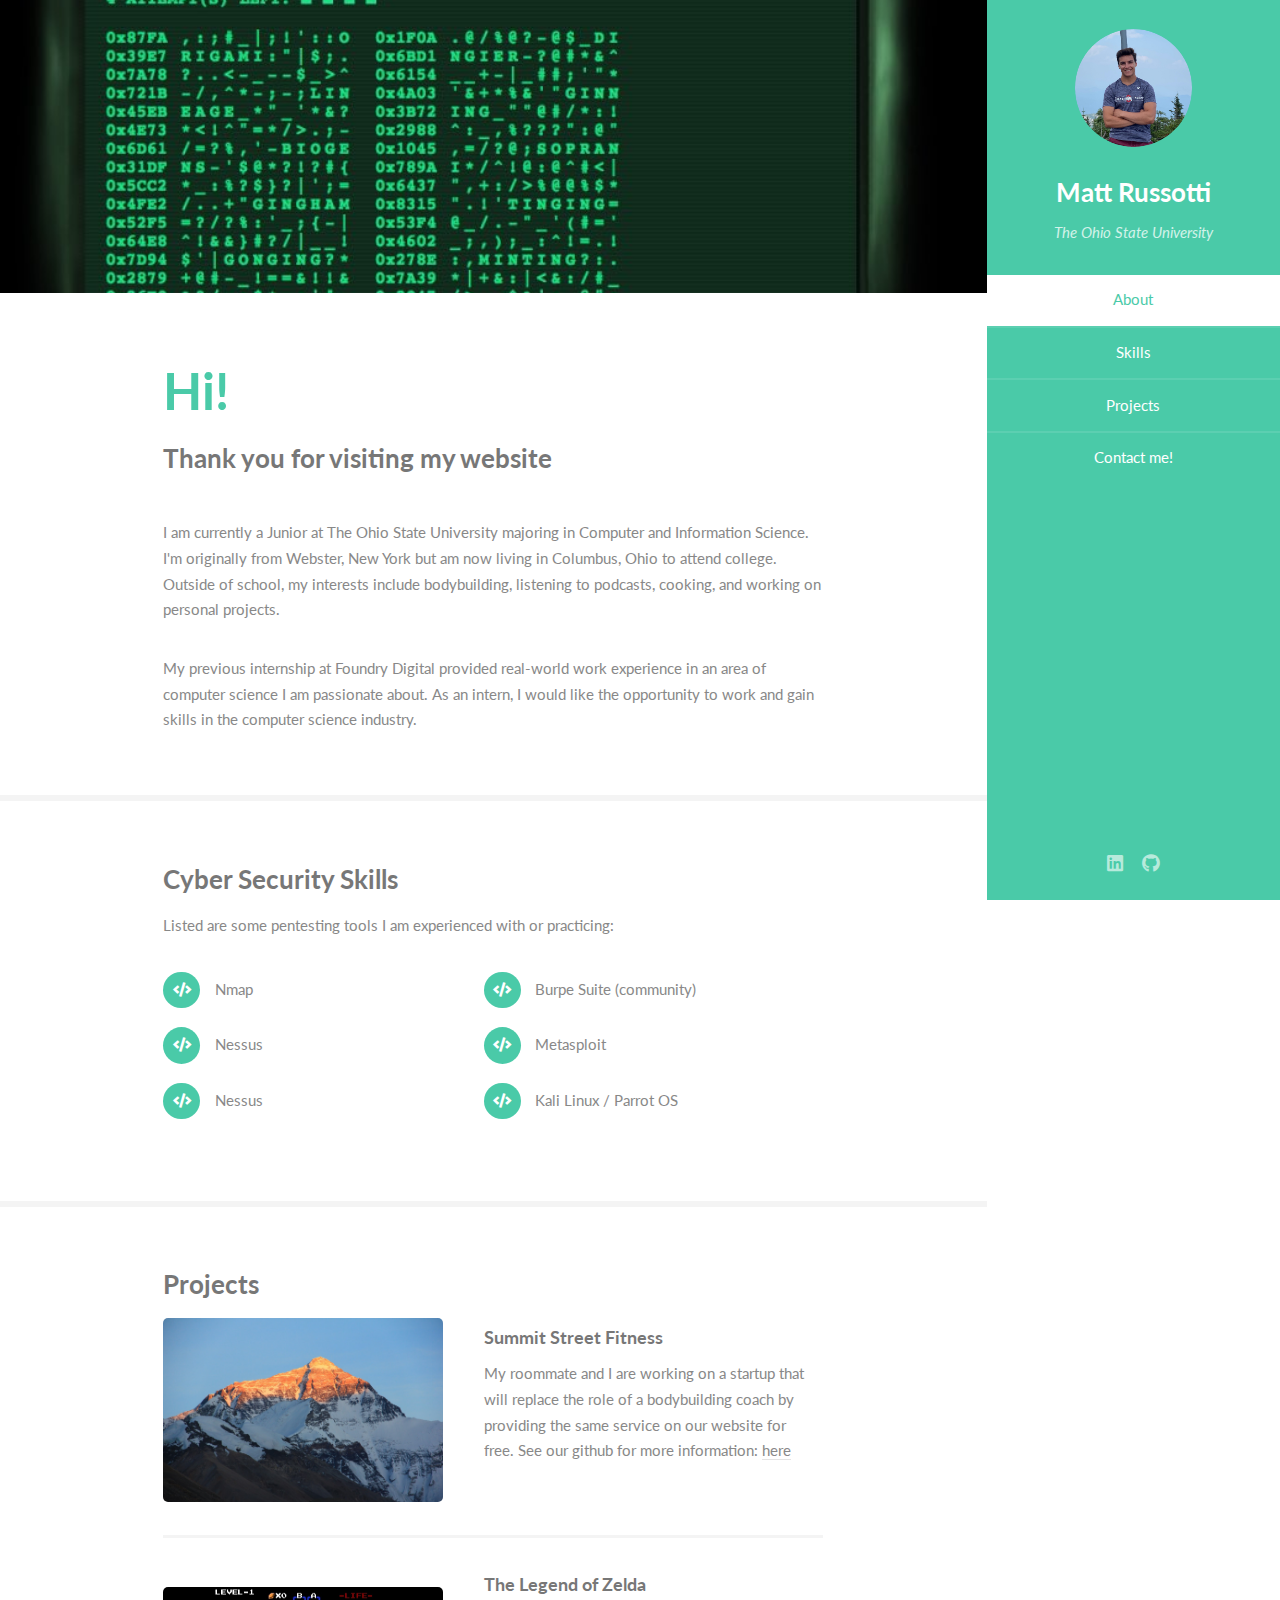
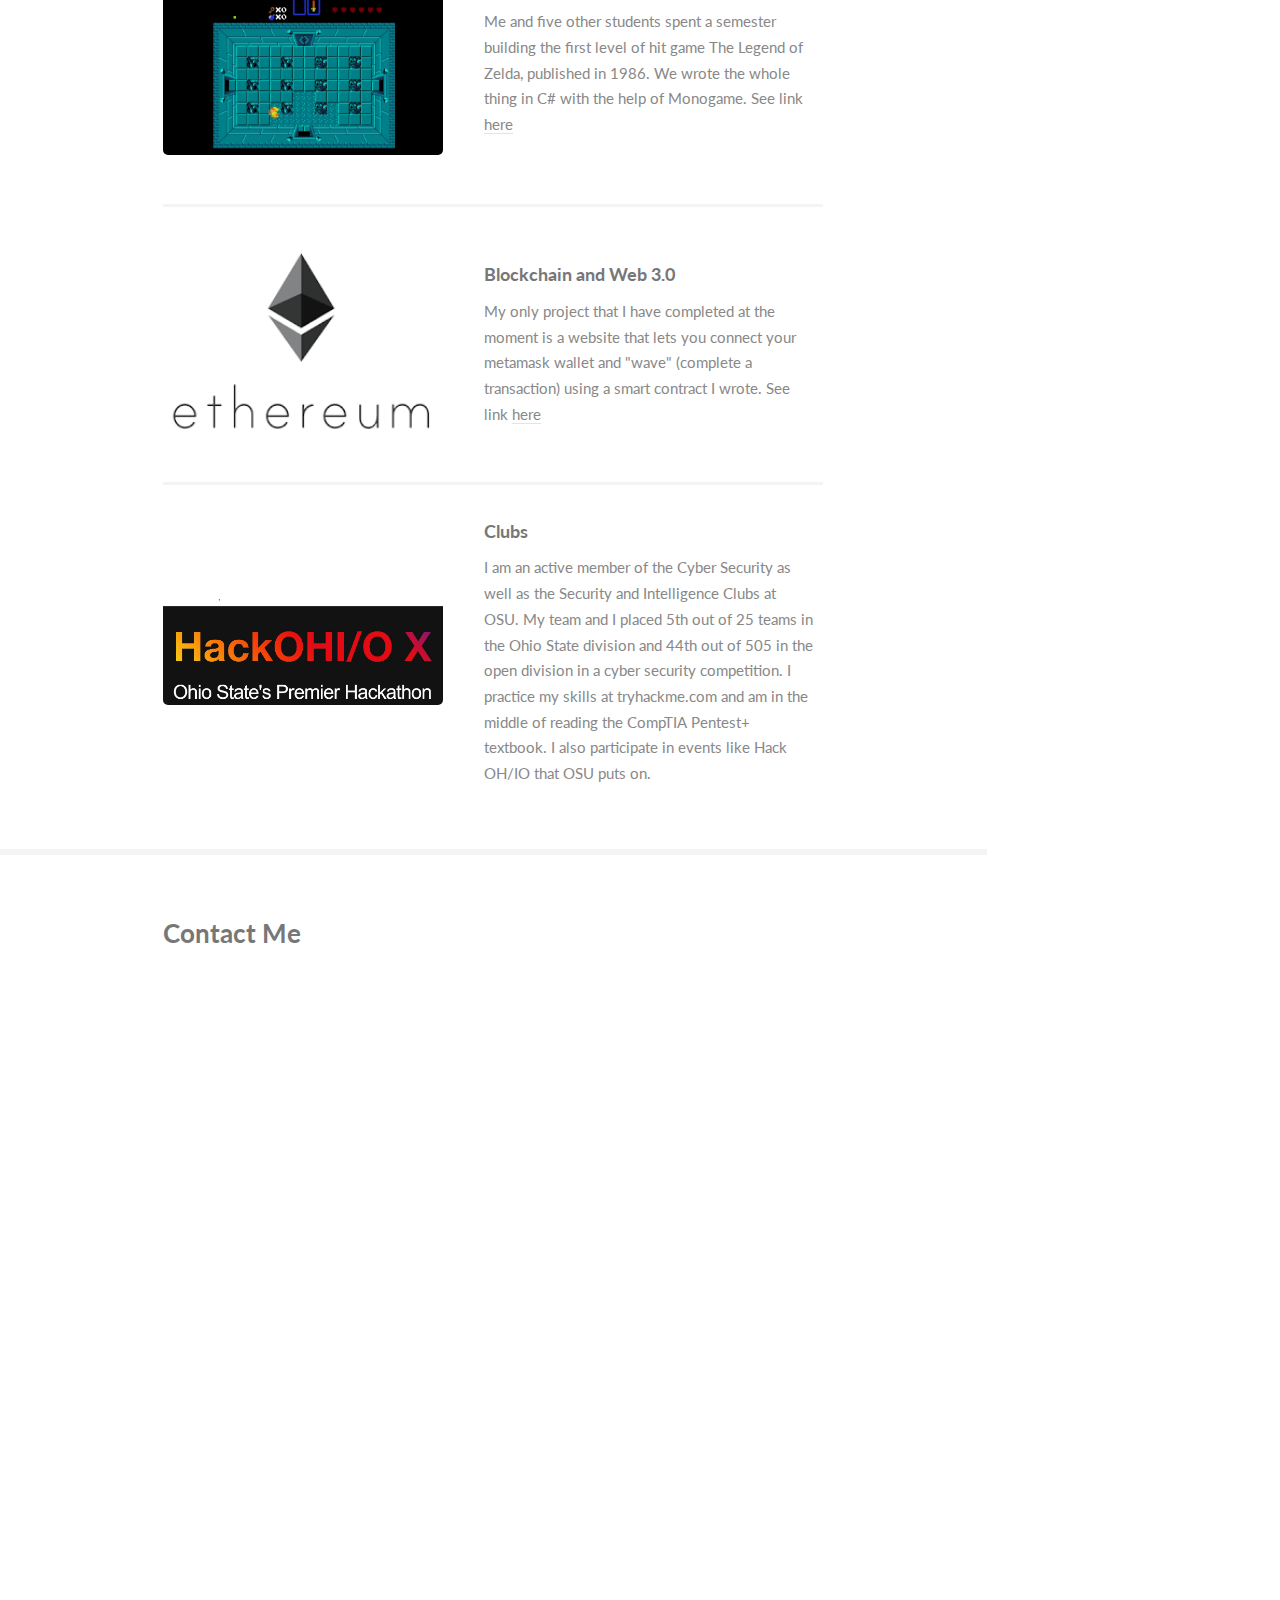
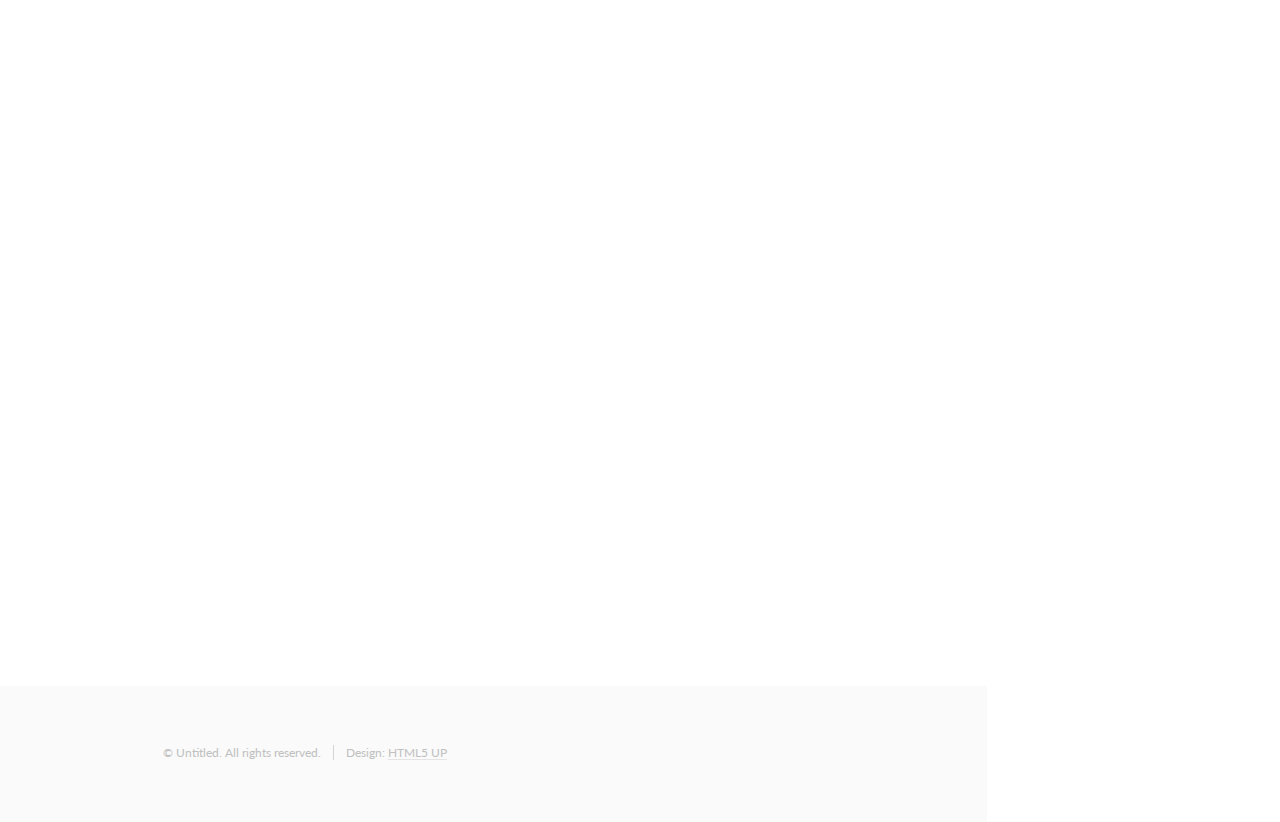
<file: index.html>
<!DOCTYPE HTML>
<!--
	Read Only by HTML5 UP
	html5up.net | @ajlkn
	Free for personal and commercial use under the CCA 3.0 license (html5up.net/license)
-->
<html>
	<head>
		<title>Matt Russotti</title>
		<meta charset="utf-8" />
		<meta name="viewport" content="width=device-width, initial-scale=1, user-scalable=no" />
		<link rel="stylesheet" href="assets/css/main.css" />
	</head>
	<body class="is-preload">

		<!-- Header -->
			<section id="header">
				<header>
					<span class="image avatar"><img src="images/me.jpg" alt="" /></span>
					<h1 id="logo"><a href="#">Matt Russotti</a></h1>
					<p>The Ohio State University</p>
				</header>
				<nav id="nav">
					<ul>
						<li><a href="#one" class="active">About</a></li>
						<li><a href="#two">Skills</a></li>
						<li><a href="#three">Projects</a></li>
						<li><a href="#four">Contact me!</a></li>
					</ul>
				</nav>
				<footer>
					<ul class="icons">
						<li><a href="https://www.linkedin.com/in/matt-russotti-109613217/" class="icon brands fa-linkedin"><span class="label">LinkedIn</span></a></li>
						<li><a href="https://github.com/mrussotti" class="icon brands fa-github"><span class="label">Github</span></a></li>
					</ul>
				</footer>
			</section>

		<!-- Wrapper -->
			<div id="wrapper">

				<!-- Main -->
					<div id="main">

						<!-- One -->
							<section id="one">
								<div class="image main" data-position="center">
									<img src="images/backgroundTest.jfif" alt="" />
								</div>
								<div class="container">
									<header class="major">
										<h2>Hi!</h2>
										<p>Thank you for visiting my website</p>
									</header>
									<p>
										I am currently a Junior at The Ohio State University majoring in Computer and Information Science. I'm originally from Webster, New York but am now living in Columbus, Ohio to attend college. Outside of school, my interests include bodybuilding, listening to podcasts, cooking, and working on personal projects.
									</p>

									<p>
										My previous internship at Foundry Digital provided real-world work experience in an area of computer science I am passionate about.
										As an intern, I would like the opportunity to work and gain skills in the computer science industry.
									</p>


								</div>
							</section>

						<!-- Two -->
							<section id="two">
								<div class="container">
									<h3>Cyber Security Skills</h3>
									<p>Listed are some pentesting tools I am experienced with or practicing:</p>
									<ul class="feature-icons">
										<li class="icon solid fa-code">Nmap</li>
										<li class="icon solid fa-code">Burpe Suite (community)</li>
										<li class="icon solid fa-code">Nessus</li>
										<li class="icon solid fa-code">Metasploit</li>
										<li class="icon solid fa-code">Nessus</li>
										<li class="icon solid fa-code">Kali Linux / Parrot OS</li>
									</ul>
								</div>
							</section>

						<!-- Three -->
							<section id="three">
								<div class="container">
									<h3>Projects</h3>
									<!--<p>Please go to my GitHub using the icon on the right to see the source code for the projects I have worked on and for copies to certificates I earned.</p>-->
									<div class="features">
										<article>
											<a class="image"><img src="images/SummitPic.jpg" alt="Summit image" /></a>
											<div class="inner">
												<h4>Summit Street Fitness</h4>
												<p>
													My roommate and I are working on a startup that will replace the role of a bodybuilding coach by providing the same service on our website for free.
													See our github for more information: 
													<a href="https://github.com/mrussotti/Summit-Street-Fitness.git" (7-" target="_blank" title="Zelda github" rel="noopener">here<span class="srOnly"></span></p>
											</div>
										</article>

										<article>
											<a class="image"><img src="images/zelda.jpg" alt="Zelda image" /></a>
											<div class="inner">
												<h4>The Legend of Zelda</h4>
												<p>
													Me and five other students spent a semester building the first level of hit game The Legend of Zelda, published in 1986. We wrote the whole thing in C# with the help of Monogame. See link
													<a href="https://github.com/ntrambitas12/CSE3902Project" (7-" target="_blank" title="Zelda github" rel="noopener">here<span class="srOnly"></span>
												</p>
											</div>
										</article>

										<article>
											<a class="image"><img src="images/eth.png" alt="Eth logo" /></a>
											<div class="inner">
												<h4>Blockchain and Web 3.0</h4>
												<p>
													My only project that I have completed at the moment is a website that lets you connect your metamask wallet and "wave" (complete a transaction) using a smart contract I wrote. See link
													<a href="https://waveportal-starter-project.mrussotti.repl.co/" (7-" target="_blank" title="opens my crypto wallet" rel="noopener">here<span class="srOnly"></span></a>
												</p>
											</div>
										</article>

										<article>
											<a class="image"><img src="images/hack.jpg" alt="Unity logo" /></a>
											<div class="inner">
												<h4>Clubs</h4>
												<p>
													I am an active member of the Cyber Security as well as the Security and Intelligence Clubs at OSU. My team and I placed 5th out of 25 teams in the Ohio State division and 44th out of 505 in the open division in a cyber security competition.
													I practice my skills at tryhackme.com and am in the middle of reading the CompTIA Pentest+ textbook. I also participate in events like Hack OH/IO that OSU puts on.
												</p>
											</div>
										</article>
									</div>
								</div>
							</section>

						<!-- Four -->
							<section id="four">
								<div class="container">
									<h3>Contact Me</h3>
									<p style="text-align: center;"><iframe src="https://docs.google.com/forms/d/e/1FAIpQLSe-MVd633SuInIctnCvjg7qTZ5KM_ogQ0bi4KMMRfsdH0x4Jw/viewform?embedded=true" width="640" height="1250" frameborder="1" marginheight="0" marginwidth="0">Loading…</iframe></p>
								</div>
							</section>

						<!-- Five -->
						<!--
							<section id="five">
								<div class="container">
									<h3>Elements</h3>

									<section>
										<h4>Text</h4>
										<p>This is <b>bold</b> and this is <strong>strong</strong>. This is <i>italic</i> and this is <em>emphasized</em>.
										This is <sup>superscript</sup> text and this is <sub>subscript</sub> text.
										This is <u>underlined</u> and this is code: <code>for (;;) { ... }</code>. Finally, <a href="#">this is a link</a>.</p>
										<hr />
										<header>
											<h4>Heading with a Subtitle</h4>
											<p>Lorem ipsum dolor sit amet nullam id egestas urna aliquam</p>
										</header>
										<p>Nunc lacinia ante nunc ac lobortis. Interdum adipiscing gravida odio porttitor sem non mi integer non faucibus ornare mi ut ante amet placerat aliquet. Volutpat eu sed ante lacinia sapien lorem accumsan varius montes viverra nibh in adipiscing blandit tempus accumsan.</p>
										<header>
											<h5>Heading with a Subtitle</h5>
											<p>Lorem ipsum dolor sit amet nullam id egestas urna aliquam</p>
										</header>
										<p>Nunc lacinia ante nunc ac lobortis. Interdum adipiscing gravida odio porttitor sem non mi integer non faucibus ornare mi ut ante amet placerat aliquet. Volutpat eu sed ante lacinia sapien lorem accumsan varius montes viverra nibh in adipiscing blandit tempus accumsan.</p>
										<hr />
										<h2>Heading Level 2</h2>
										<h3>Heading Level 3</h3>
										<h4>Heading Level 4</h4>
										<h5>Heading Level 5</h5>
										<h6>Heading Level 6</h6>
										<hr />
										<h5>Blockquote</h5>
										<blockquote>Fringilla nisl. Donec accumsan interdum nisi, quis tincidunt felis sagittis eget tempus euismod. Vestibulum ante ipsum primis in faucibus vestibulum. Blandit adipiscing eu felis iaculis volutpat ac adipiscing accumsan faucibus. Vestibulum ante ipsum primis in faucibus lorem ipsum dolor sit amet nullam adipiscing eu felis.</blockquote>
										<h5>Preformatted</h5>
										<pre><code>i = 0;

while (!deck.isInOrder()) {
    print 'Iteration ' + i;
    deck.shuffle();
    i++;
}

print 'It took ' + i + ' iterations to sort the deck.';</code></pre>
									</section>

									<section>
										<h4>Lists</h4>
										<div class="row">
											<div class="col-6 col-12-xsmall">
												<h5>Unordered</h5>
												<ul>
													<li>Dolor pulvinar etiam magna etiam.</li>
													<li>Sagittis adipiscing lorem eleifend.</li>
													<li>Felis enim feugiat dolore viverra.</li>
												</ul>
												<h5>Alternate</h5>
												<ul class="alt">
													<li>Dolor pulvinar etiam magna etiam.</li>
													<li>Sagittis adipiscing lorem eleifend.</li>
													<li>Felis enim feugiat dolore viverra.</li>
												</ul>
											</div>
											<div class="col-6 col-12-xsmall">
												<h5>Ordered</h5>
												<ol>
													<li>Dolor pulvinar etiam magna etiam.</li>
													<li>Etiam vel felis at lorem sed viverra.</li>
													<li>Felis enim feugiat dolore viverra.</li>
													<li>Dolor pulvinar etiam magna etiam.</li>
													<li>Etiam vel felis at lorem sed viverra.</li>
													<li>Felis enim feugiat dolore viverra.</li>
												</ol>
												<h5>Icons</h5>
												<ul class="icons">
													<li><a href="#" class="icon brands fa-twitter"><span class="label">Twitter</span></a></li>
													<li><a href="#" class="icon brands fa-facebook-f"><span class="label">Facebook</span></a></li>
													<li><a href="#" class="icon brands fa-instagram"><span class="label">Instagram</span></a></li>
													<li><a href="#" class="icon brands fa-github"><span class="label">Github</span></a></li>
													<li><a href="#" class="icon brands fa-dribbble"><span class="label">Dribbble</span></a></li>
													<li><a href="#" class="icon brands fa-tumblr"><span class="label">Tumblr</span></a></li>
												</ul>
											</div>
										</div>
										<h5>Actions</h5>
										<ul class="actions">
											<li><a href="#" class="button primary">Default</a></li>
											<li><a href="#" class="button">Default</a></li>
											<li><a href="#" class="button alt">Default</a></li>
										</ul>
										<ul class="actions small">
											<li><a href="#" class="button primary small">Small</a></li>
											<li><a href="#" class="button small">Small</a></li>
											<li><a href="#" class="button alt small">Small</a></li>
										</ul>
										<div class="row">
											<div class="col-3 col-6-medium col-12-xsmall">
												<ul class="actions stacked">
													<li><a href="#" class="button primary">Default</a></li>
													<li><a href="#" class="button">Default</a></li>
													<li><a href="#" class="button alt">Default</a></li>
												</ul>
											</div>
											<div class="col-3 col-6 col-12-xsmall">
												<ul class="actions stacked">
													<li><a href="#" class="button primary small">Small</a></li>
													<li><a href="#" class="button small">Small</a></li>
													<li><a href="#" class="button alt small">Small</a></li>
												</ul>
											</div>
											<div class="col-3 col-6-medium col-12-xsmall">
												<ul class="actions stacked">
													<li><a href="#" class="button primary fit">Default</a></li>
													<li><a href="#" class="button fit">Default</a></li>
													<li><a href="#" class="button alt fit">Default</a></li>
												</ul>
											</div>
											<div class="col-3 col-6-medium col-12-xsmall">
												<ul class="actions stacked">
													<li><a href="#" class="button primary small fit">Small</a></li>
													<li><a href="#" class="button small fit">Small</a></li>
													<li><a href="#" class="button alt small fit">Small</a></li>
												</ul>
											</div>
										</div>
									</section>

									<section>
										<h4>Table</h4>
										<h5>Default</h5>
										<div class="table-wrapper">
											<table>
												<thead>
													<tr>
														<th>Name</th>
														<th>Description</th>
														<th>Price</th>
													</tr>
												</thead>
												<tbody>
													<tr>
														<td>Item One</td>
														<td>Ante turpis integer aliquet porttitor.</td>
														<td>29.99</td>
													</tr>
													<tr>
														<td>Item Two</td>
														<td>Vis ac commodo adipiscing arcu aliquet.</td>
														<td>19.99</td>
													</tr>
													<tr>
														<td>Item Three</td>
														<td> Morbi faucibus arcu accumsan lorem.</td>
														<td>29.99</td>
													</tr>
													<tr>
														<td>Item Four</td>
														<td>Vitae integer tempus condimentum.</td>
														<td>19.99</td>
													</tr>
													<tr>
														<td>Item Five</td>
														<td>Ante turpis integer aliquet porttitor.</td>
														<td>29.99</td>
													</tr>
												</tbody>
												<tfoot>
													<tr>
														<td colspan="2"></td>
														<td>100.00</td>
													</tr>
												</tfoot>
											</table>
										</div>

										<h5>Alternate</h5>
										<div class="table-wrapper">
											<table class="alt">
												<thead>
													<tr>
														<th>Name</th>
														<th>Description</th>
														<th>Price</th>
													</tr>
												</thead>
												<tbody>
													<tr>
														<td>Item One</td>
														<td>Ante turpis integer aliquet porttitor.</td>
														<td>29.99</td>
													</tr>
													<tr>
														<td>Item Two</td>
														<td>Vis ac commodo adipiscing arcu aliquet.</td>
														<td>19.99</td>
													</tr>
													<tr>
														<td>Item Three</td>
														<td> Morbi faucibus arcu accumsan lorem.</td>
														<td>29.99</td>
													</tr>
													<tr>
														<td>Item Four</td>
														<td>Vitae integer tempus condimentum.</td>
														<td>19.99</td>
													</tr>
													<tr>
														<td>Item Five</td>
														<td>Ante turpis integer aliquet porttitor.</td>
														<td>29.99</td>
													</tr>
												</tbody>
												<tfoot>
													<tr>
														<td colspan="2"></td>
														<td>100.00</td>
													</tr>
												</tfoot>
											</table>
										</div>
									</section>

									<section>
										<h4>Buttons</h4>
										<ul class="actions">
											<li><a href="#" class="button primary">Primary</a></li>
											<li><a href="#" class="button">Default</a></li>
											<li><a href="#" class="button alt">Alternate</a></li>
										</ul>
										<ul class="actions">
											<li><a href="#" class="button primary large">Large</a></li>
											<li><a href="#" class="button">Default</a></li>
											<li><a href="#" class="button alt small">Small</a></li>
										</ul>
										<ul class="actions fit">
											<li><a href="#" class="button primary fit">Fit</a></li>
											<li><a href="#" class="button fit">Fit</a></li>
											<li><a href="#" class="button alt fit">Fit</a></li>
										</ul>
										<ul class="actions fit small">
											<li><a href="#" class="button primary fit small">Fit + Small</a></li>
											<li><a href="#" class="button fit small">Fit + Small</a></li>
											<li><a href="#" class="button alt fit small">Fit + Small</a></li>
										</ul>
										<ul class="actions">
											<li><a href="#" class="button primary icon solid fa-download">Icon</a></li>
											<li><a href="#" class="button icon solid fa-download">Icon</a></li>
											<li><a href="#" class="button alt icon solid fa-check">Icon</a></li>
										</ul>
										<ul class="actions">
											<li><span class="button primary disabled">Primary</span></li>
											<li><span class="button disabled">Default</span></li>
											<li><span class="button alt disabled">Alternate</span></li>
										</ul>
									</section>

									<section>
										<h4>Form</h4>
										<form method="post" action="#">
											<div class="row gtr-uniform">
												<div class="col-6 col-12-xsmall">
													<input type="text" name="demo-name" id="demo-name" value="" placeholder="Name" />
												</div>
												<div class="col-6 col-12-xsmall">
													<input type="email" name="demo-email" id="demo-email" value="" placeholder="Email" />
												</div>
												<div class="col-12">
													<select name="demo-category" id="demo-category">
														<option value="">- Category -</option>
														<option value="1">Manufacturing</option>
														<option value="1">Shipping</option>
														<option value="1">Administration</option>
														<option value="1">Human Resources</option>
													</select>
												</div>
												<div class="col-4 col-12-medium">
													<input type="radio" id="demo-priority-low" name="demo-priority" checked>
													<label for="demo-priority-low">Low Priority</label>
												</div>
												<div class="col-4 col-12-medium">
													<input type="radio" id="demo-priority-normal" name="demo-priority">
													<label for="demo-priority-normal">Normal Priority</label>
												</div>
												<div class="col-4 col-12-medium">
													<input type="radio" id="demo-priority-high" name="demo-priority">
													<label for="demo-priority-high">High Priority</label>
												</div>
												<div class="col-6 col-12-medium">
													<input type="checkbox" id="demo-copy" name="demo-copy">
													<label for="demo-copy">Email me a copy of this message</label>
												</div>
												<div class="col-6 col-12-medium">
													<input type="checkbox" id="demo-human" name="demo-human" checked>
													<label for="demo-human">I am a human and not a robot</label>
												</div>
												<div class="col-12">
													<textarea name="demo-message" id="demo-message" placeholder="Enter your message" rows="6"></textarea>
												</div>
												<div class="col-12">
													<ul class="actions">
														<li><input type="submit" value="Send Message" /></li>
														<li><input type="reset" value="Reset" class="alt" /></li>
													</ul>
												</div>
											</div>
										</form>
									</section>

									<section>
										<h4>Image</h4>
										<h5>Fit</h5>
										<span class="image fit"><img src="images/banner.jpg" alt="" /></span>
										<div class="box alt">
											<div class="row gtr-50 gtr-uniform">
												<div class="col-4"><span class="image fit"><img src="images/pic01.jpg" alt="" /></span></div>
												<div class="col-4"><span class="image fit"><img src="images/pic02.jpg" alt="" /></span></div>
												<div class="col-4"><span class="image fit"><img src="images/pic03.jpg" alt="" /></span></div>
												<div class="col-4"><span class="image fit"><img src="images/pic02.jpg" alt="" /></span></div>
												<div class="col-4"><span class="image fit"><img src="images/pic03.jpg" alt="" /></span></div>
												<div class="col-4"><span class="image fit"><img src="images/pic01.jpg" alt="" /></span></div>
												<div class="col-4"><span class="image fit"><img src="images/pic03.jpg" alt="" /></span></div>
												<div class="col-4"><span class="image fit"><img src="images/pic01.jpg" alt="" /></span></div>
												<div class="col-4"><span class="image fit"><img src="images/pic02.jpg" alt="" /></span></div>
											</div>
										</div>
										<h5>Left &amp; Right</h5>
										<p><span class="image left"><img src="images/avatar.jpg" alt="" /></span>Fringilla nisl. Donec accumsan interdum nisi, quis tincidunt felis sagittis eget. tempus euismod. Vestibulum ante ipsum primis in faucibus vestibulum. Blandit adipiscing eu felis iaculis volutpat ac adipiscing accumsan eu faucibus. Integer ac pellentesque praesent tincidunt felis sagittis eget. tempus euismod. Vestibulum ante ipsum primis in faucibus vestibulum. Blandit adipiscing eu felis iaculis volutpat ac adipiscing accumsan eu faucibus. Integer ac pellentesque praesent. Donec accumsan interdum nisi, quis tincidunt felis sagittis eget. tempus euismod. Vestibulum ante ipsum primis in faucibus vestibulum. Blandit adipiscing eu felis iaculis volutpat ac adipiscing accumsan eu faucibus. Integer ac pellentesque praesent tincidunt felis sagittis eget. tempus euismod. Vestibulum ante ipsum primis in faucibus vestibulum. Blandit adipiscing eu felis iaculis volutpat ac adipiscing accumsan eu faucibus. Integer ac pellentesque praesent.</p>
										<p><span class="image right"><img src="images/avatar.jpg" alt="" /></span>Fringilla nisl. Donec accumsan interdum nisi, quis tincidunt felis sagittis eget. tempus euismod. Vestibulum ante ipsum primis in faucibus vestibulum. Blandit adipiscing eu felis iaculis volutpat ac adipiscing accumsan eu faucibus. Integer ac pellentesque praesent tincidunt felis sagittis eget. tempus euismod. Vestibulum ante ipsum primis in faucibus vestibulum. Blandit adipiscing eu felis iaculis volutpat ac adipiscing accumsan eu faucibus. Integer ac pellentesque praesent. Donec accumsan interdum nisi, quis tincidunt felis sagittis eget. tempus euismod. Vestibulum ante ipsum primis in faucibus vestibulum. Blandit adipiscing eu felis iaculis volutpat ac adipiscing accumsan eu faucibus. Integer ac pellentesque praesent tincidunt felis sagittis eget. tempus euismod. Vestibulum ante ipsum primis in faucibus vestibulum. Blandit adipiscing eu felis iaculis volutpat ac adipiscing accumsan eu faucibus. Integer ac pellentesque praesent.</p>
									</section>

								</div>
							</section>
						-->

					</div>

				<!-- Footer -->
					<section id="footer">
						<div class="container">
							<ul class="copyright">
								<li>&copy; Untitled. All rights reserved.</li><li>Design: <a href="http://html5up.net">HTML5 UP</a></li>
							</ul>
						</div>
					</section>

			</div>

		<!-- Scripts -->
			<script src="assets/js/jquery.min.js"></script>
			<script src="assets/js/jquery.scrollex.min.js"></script>
			<script src="assets/js/jquery.scrolly.min.js"></script>
			<script src="assets/js/browser.min.js"></script>
			<script src="assets/js/breakpoints.min.js"></script>
			<script src="assets/js/util.js"></script>
			<script src="assets/js/main.js"></script>

	</body>
</html>
</file>
<file: assets/css/main.css>
@import url("fontawesome-all.min.css");
@import url("https://fonts.googleapis.com/css?family=Lato:400,400italic,700,700italic|Source+Code+Pro:400");

/*
	Read Only by HTML5 UP
	html5up.net | @ajlkn
	Free for personal and commercial use under the CCA 3.0 license (html5up.net/license)
*/

html, body, div, span, applet, object,
iframe, h1, h2, h3, h4, h5, h6, p, blockquote,
pre, a, abbr, acronym, address, big, cite,
code, del, dfn, em, img, ins, kbd, q, s, samp,
small, strike, strong, sub, sup, tt, var, b,
u, i, center, dl, dt, dd, ol, ul, li, fieldset,
form, label, legend, table, caption, tbody,
tfoot, thead, tr, th, td, article, aside,
canvas, details, embed, figure, figcaption,
footer, header, hgroup, menu, nav, output, ruby,
section, summary, time, mark, audio, video {
	margin: 0;
	padding: 0;
	border: 0;
	font-size: 100%;
	font: inherit;
	vertical-align: baseline;}

article, aside, details, figcaption, figure,
footer, header, hgroup, menu, nav, section {
	display: block;}

body {
	line-height: 1;
}

ol, ul {
	list-style: none;
}

blockquote, q {
	quotes: none;
}

	blockquote:before, blockquote:after, q:before, q:after {
		content: '';
		content: none;
	}

table {
	border-collapse: collapse;
	border-spacing: 0;
}

body {
	-webkit-text-size-adjust: none;
}

mark {
	background-color: transparent;
	color: inherit;
}

input::-moz-focus-inner {
	border: 0;
	padding: 0;
}

input, select, textarea {
	-moz-appearance: none;
	-webkit-appearance: none;
	-ms-appearance: none;
	appearance: none;
}

/* Basic */

	html {
		box-sizing: border-box;
	}

	*, *:before, *:after {
		box-sizing: inherit;
	}

	body {
		background: #fff;
	}

		body.is-preload *, body.is-preload *:before, body.is-preload *:after {
			-moz-animation: none !important;
			-webkit-animation: none !important;
			-ms-animation: none !important;
			animation: none !important;
			-moz-transition: none !important;
			-webkit-transition: none !important;
			-ms-transition: none !important;
			transition: none !important;
		}

	body, input, select, textarea {
		color: #888;
		font-family: "Lato", sans-serif;
		font-size: 16pt;
		font-weight: 400;
		line-height: 1.75em;
	}

	a {
		-moz-transition: color 0.2s ease-in-out, border-color 0.2s ease-in-out;
		-webkit-transition: color 0.2s ease-in-out, border-color 0.2s ease-in-out;
		-ms-transition: color 0.2s ease-in-out, border-color 0.2s ease-in-out;
		transition: color 0.2s ease-in-out, border-color 0.2s ease-in-out;
		border-bottom: solid 1px #e4e4e4;
		color: inherit;
		text-decoration: none;
	}

		a:hover {
			border-bottom-color: transparent;
			color: #4acaa8 !important;
		}

	strong, b {
		color: #777;
		font-weight: 700;
	}

	em, i {
		font-style: italic;
	}

	p {
		margin: 0 0 2.25em 0;
	}

	h1, h2, h3, h4, h5, h6 {
		color: #777;
		font-weight: 700;
		line-height: 1em;
		margin: 0 0 0.5625em 0;
	}

		h1 a, h2 a, h3 a, h4 a, h5 a, h6 a {
			border: 0;
			color: inherit;
			text-decoration: none;
		}

	h2 {
		font-size: 2em;
		line-height: 1.5em;
	}

	h3 {
		font-size: 1.75em;
		line-height: 1.5em;
	}

	h4 {
		font-size: 1.25em;
		line-height: 1.5em;
	}

	h5 {
		font-size: 0.9em;
		line-height: 1.5em;
	}

	h6 {
		font-size: 0.7em;
		line-height: 1.5em;
	}

	sub {
		font-size: 0.8em;
		position: relative;
		top: 0.5em;
	}

	sup {
		font-size: 0.8em;
		position: relative;
		top: -0.5em;
	}

	hr {
		border: 0;
		border-bottom: solid 2px #f4f4f4;
		margin: 2.25em 0;
	}

		hr.major {
			margin: 3.375em 0;
		}

	blockquote {
		border-left: solid 8px #e4e4e4;
		font-style: italic;
		margin: 0 0 2.25em 0;
		padding: 0.5em 0 0.5em 2em;
	}

	code {
		background: #555;
		border-radius: 5px;
		color: #fff;
		font-family: "Source Code Pro", monospace;
		font-size: 0.9em;
		margin: 0 0.25em;
		padding: 0.25em 0.65em;
	}

	pre {
		font-family: "Source Code Pro", monospace;
		font-size: 0.9em;
		margin: 0 0 2.25em 0;
	}

		pre code {
			-webkit-overflow-scrolling: touch;
			display: block;
			line-height: 1.5em;
			overflow-x: auto;
			padding: 1em 1.5em;
		}

	.align-left {
		text-align: left;
	}

	.align-center {
		text-align: center;
	}

	.align-right {
		text-align: right;
	}

/* Row */

	.row {
		display: flex;
		flex-wrap: wrap;
		box-sizing: border-box;
		align-items: stretch;
	}

		.row > * {
			box-sizing: border-box;
		}

		.row.gtr-uniform > * > :last-child {
			margin-bottom: 0;
		}

		.row.aln-left {
			justify-content: flex-start;
		}

		.row.aln-center {
			justify-content: center;
		}

		.row.aln-right {
			justify-content: flex-end;
		}

		.row.aln-top {
			align-items: flex-start;
		}

		.row.aln-middle {
			align-items: center;
		}

		.row.aln-bottom {
			align-items: flex-end;
		}

		.row > .imp {
			order: -1;
		}

		.row > .col-1 {
			width: 8.33333%;
		}

		.row > .off-1 {
			margin-left: 8.33333%;
		}

		.row > .col-2 {
			width: 16.66667%;
		}

		.row > .off-2 {
			margin-left: 16.66667%;
		}

		.row > .col-3 {
			width: 25%;
		}

		.row > .off-3 {
			margin-left: 25%;
		}

		.row > .col-4 {
			width: 33.33333%;
		}

		.row > .off-4 {
			margin-left: 33.33333%;
		}

		.row > .col-5 {
			width: 41.66667%;
		}

		.row > .off-5 {
			margin-left: 41.66667%;
		}

		.row > .col-6 {
			width: 50%;
		}

		.row > .off-6 {
			margin-left: 50%;
		}

		.row > .col-7 {
			width: 58.33333%;
		}

		.row > .off-7 {
			margin-left: 58.33333%;
		}

		.row > .col-8 {
			width: 66.66667%;
		}

		.row > .off-8 {
			margin-left: 66.66667%;
		}

		.row > .col-9 {
			width: 75%;
		}

		.row > .off-9 {
			margin-left: 75%;
		}

		.row > .col-10 {
			width: 83.33333%;
		}

		.row > .off-10 {
			margin-left: 83.33333%;
		}

		.row > .col-11 {
			width: 91.66667%;
		}

		.row > .off-11 {
			margin-left: 91.66667%;
		}

		.row > .col-12 {
			width: 100%;
		}

		.row > .off-12 {
			margin-left: 100%;
		}

		.row.gtr-0 {
			margin-top: 0;
			margin-left: 0em;
		}

			.row.gtr-0 > * {
				padding: 0 0 0 0em;
			}

			.row.gtr-0.gtr-uniform {
				margin-top: 0em;
			}

				.row.gtr-0.gtr-uniform > * {
					padding-top: 0em;
				}

		.row.gtr-25 {
			margin-top: 0;
			margin-left: -0.5em;
		}

			.row.gtr-25 > * {
				padding: 0 0 0 0.5em;
			}

			.row.gtr-25.gtr-uniform {
				margin-top: -0.5em;
			}

				.row.gtr-25.gtr-uniform > * {
					padding-top: 0.5em;
				}

		.row.gtr-50 {
			margin-top: 0;
			margin-left: -1em;
		}

			.row.gtr-50 > * {
				padding: 0 0 0 1em;
			}

			.row.gtr-50.gtr-uniform {
				margin-top: -1em;
			}

				.row.gtr-50.gtr-uniform > * {
					padding-top: 1em;
				}

		.row {
			margin-top: 0;
			margin-left: -2em;
		}

			.row > * {
				padding: 0 0 0 2em;
			}

			.row.gtr-uniform {
				margin-top: -2em;
			}

				.row.gtr-uniform > * {
					padding-top: 2em;
				}

		.row.gtr-150 {
			margin-top: 0;
			margin-left: -3em;
		}

			.row.gtr-150 > * {
				padding: 0 0 0 3em;
			}

			.row.gtr-150.gtr-uniform {
				margin-top: -3em;
			}

				.row.gtr-150.gtr-uniform > * {
					padding-top: 3em;
				}

		.row.gtr-200 {
			margin-top: 0;
			margin-left: -4em;
		}

			.row.gtr-200 > * {
				padding: 0 0 0 4em;
			}

			.row.gtr-200.gtr-uniform {
				margin-top: -4em;
			}

				.row.gtr-200.gtr-uniform > * {
					padding-top: 4em;
				}

		@media screen and (max-width: 1680px) {

			.row {
				display: flex;
				flex-wrap: wrap;
				box-sizing: border-box;
				align-items: stretch;
			}

				.row > * {
					box-sizing: border-box;
				}

				.row.gtr-uniform > * > :last-child {
					margin-bottom: 0;
				}

				.row.aln-left {
					justify-content: flex-start;
				}

				.row.aln-center {
					justify-content: center;
				}

				.row.aln-right {
					justify-content: flex-end;
				}

				.row.aln-top {
					align-items: flex-start;
				}

				.row.aln-middle {
					align-items: center;
				}

				.row.aln-bottom {
					align-items: flex-end;
				}

				.row > .imp-xlarge {
					order: -1;
				}

				.row > .col-1-xlarge {
					width: 8.33333%;
				}

				.row > .off-1-xlarge {
					margin-left: 8.33333%;
				}

				.row > .col-2-xlarge {
					width: 16.66667%;
				}

				.row > .off-2-xlarge {
					margin-left: 16.66667%;
				}

				.row > .col-3-xlarge {
					width: 25%;
				}

				.row > .off-3-xlarge {
					margin-left: 25%;
				}

				.row > .col-4-xlarge {
					width: 33.33333%;
				}

				.row > .off-4-xlarge {
					margin-left: 33.33333%;
				}

				.row > .col-5-xlarge {
					width: 41.66667%;
				}

				.row > .off-5-xlarge {
					margin-left: 41.66667%;
				}

				.row > .col-6-xlarge {
					width: 50%;
				}

				.row > .off-6-xlarge {
					margin-left: 50%;
				}

				.row > .col-7-xlarge {
					width: 58.33333%;
				}

				.row > .off-7-xlarge {
					margin-left: 58.33333%;
				}

				.row > .col-8-xlarge {
					width: 66.66667%;
				}

				.row > .off-8-xlarge {
					margin-left: 66.66667%;
				}

				.row > .col-9-xlarge {
					width: 75%;
				}

				.row > .off-9-xlarge {
					margin-left: 75%;
				}

				.row > .col-10-xlarge {
					width: 83.33333%;
				}

				.row > .off-10-xlarge {
					margin-left: 83.33333%;
				}

				.row > .col-11-xlarge {
					width: 91.66667%;
				}

				.row > .off-11-xlarge {
					margin-left: 91.66667%;
				}

				.row > .col-12-xlarge {
					width: 100%;
				}

				.row > .off-12-xlarge {
					margin-left: 100%;
				}

				.row.gtr-0 {
					margin-top: 0;
					margin-left: 0em;
				}

					.row.gtr-0 > * {
						padding: 0 0 0 0em;
					}

					.row.gtr-0.gtr-uniform {
						margin-top: 0em;
					}

						.row.gtr-0.gtr-uniform > * {
							padding-top: 0em;
						}

				.row.gtr-25 {
					margin-top: 0;
					margin-left: -0.5em;
				}

					.row.gtr-25 > * {
						padding: 0 0 0 0.5em;
					}

					.row.gtr-25.gtr-uniform {
						margin-top: -0.5em;
					}

						.row.gtr-25.gtr-uniform > * {
							padding-top: 0.5em;
						}

				.row.gtr-50 {
					margin-top: 0;
					margin-left: -1em;
				}

					.row.gtr-50 > * {
						padding: 0 0 0 1em;
					}

					.row.gtr-50.gtr-uniform {
						margin-top: -1em;
					}

						.row.gtr-50.gtr-uniform > * {
							padding-top: 1em;
						}

				.row {
					margin-top: 0;
					margin-left: -2em;
				}

					.row > * {
						padding: 0 0 0 2em;
					}

					.row.gtr-uniform {
						margin-top: -2em;
					}

						.row.gtr-uniform > * {
							padding-top: 2em;
						}

				.row.gtr-150 {
					margin-top: 0;
					margin-left: -3em;
				}

					.row.gtr-150 > * {
						padding: 0 0 0 3em;
					}

					.row.gtr-150.gtr-uniform {
						margin-top: -3em;
					}

						.row.gtr-150.gtr-uniform > * {
							padding-top: 3em;
						}

				.row.gtr-200 {
					margin-top: 0;
					margin-left: -4em;
				}

					.row.gtr-200 > * {
						padding: 0 0 0 4em;
					}

					.row.gtr-200.gtr-uniform {
						margin-top: -4em;
					}

						.row.gtr-200.gtr-uniform > * {
							padding-top: 4em;
						}

		}

		@media screen and (max-width: 1280px) {

			.row {
				display: flex;
				flex-wrap: wrap;
				box-sizing: border-box;
				align-items: stretch;
			}

				.row > * {
					box-sizing: border-box;
				}

				.row.gtr-uniform > * > :last-child {
					margin-bottom: 0;
				}

				.row.aln-left {
					justify-content: flex-start;
				}

				.row.aln-center {
					justify-content: center;
				}

				.row.aln-right {
					justify-content: flex-end;
				}

				.row.aln-top {
					align-items: flex-start;
				}

				.row.aln-middle {
					align-items: center;
				}

				.row.aln-bottom {
					align-items: flex-end;
				}

				.row > .imp-large {
					order: -1;
				}

				.row > .col-1-large {
					width: 8.33333%;
				}

				.row > .off-1-large {
					margin-left: 8.33333%;
				}

				.row > .col-2-large {
					width: 16.66667%;
				}

				.row > .off-2-large {
					margin-left: 16.66667%;
				}

				.row > .col-3-large {
					width: 25%;
				}

				.row > .off-3-large {
					margin-left: 25%;
				}

				.row > .col-4-large {
					width: 33.33333%;
				}

				.row > .off-4-large {
					margin-left: 33.33333%;
				}

				.row > .col-5-large {
					width: 41.66667%;
				}

				.row > .off-5-large {
					margin-left: 41.66667%;
				}

				.row > .col-6-large {
					width: 50%;
				}

				.row > .off-6-large {
					margin-left: 50%;
				}

				.row > .col-7-large {
					width: 58.33333%;
				}

				.row > .off-7-large {
					margin-left: 58.33333%;
				}

				.row > .col-8-large {
					width: 66.66667%;
				}

				.row > .off-8-large {
					margin-left: 66.66667%;
				}

				.row > .col-9-large {
					width: 75%;
				}

				.row > .off-9-large {
					margin-left: 75%;
				}

				.row > .col-10-large {
					width: 83.33333%;
				}

				.row > .off-10-large {
					margin-left: 83.33333%;
				}

				.row > .col-11-large {
					width: 91.66667%;
				}

				.row > .off-11-large {
					margin-left: 91.66667%;
				}

				.row > .col-12-large {
					width: 100%;
				}

				.row > .off-12-large {
					margin-left: 100%;
				}

				.row.gtr-0 {
					margin-top: 0;
					margin-left: 0em;
				}

					.row.gtr-0 > * {
						padding: 0 0 0 0em;
					}

					.row.gtr-0.gtr-uniform {
						margin-top: 0em;
					}

						.row.gtr-0.gtr-uniform > * {
							padding-top: 0em;
						}

				.row.gtr-25 {
					margin-top: 0;
					margin-left: -0.375em;
				}

					.row.gtr-25 > * {
						padding: 0 0 0 0.375em;
					}

					.row.gtr-25.gtr-uniform {
						margin-top: -0.375em;
					}

						.row.gtr-25.gtr-uniform > * {
							padding-top: 0.375em;
						}

				.row.gtr-50 {
					margin-top: 0;
					margin-left: -0.75em;
				}

					.row.gtr-50 > * {
						padding: 0 0 0 0.75em;
					}

					.row.gtr-50.gtr-uniform {
						margin-top: -0.75em;
					}

						.row.gtr-50.gtr-uniform > * {
							padding-top: 0.75em;
						}

				.row {
					margin-top: 0;
					margin-left: -1.5em;
				}

					.row > * {
						padding: 0 0 0 1.5em;
					}

					.row.gtr-uniform {
						margin-top: -1.5em;
					}

						.row.gtr-uniform > * {
							padding-top: 1.5em;
						}

				.row.gtr-150 {
					margin-top: 0;
					margin-left: -2.25em;
				}

					.row.gtr-150 > * {
						padding: 0 0 0 2.25em;
					}

					.row.gtr-150.gtr-uniform {
						margin-top: -2.25em;
					}

						.row.gtr-150.gtr-uniform > * {
							padding-top: 2.25em;
						}

				.row.gtr-200 {
					margin-top: 0;
					margin-left: -3em;
				}

					.row.gtr-200 > * {
						padding: 0 0 0 3em;
					}

					.row.gtr-200.gtr-uniform {
						margin-top: -3em;
					}

						.row.gtr-200.gtr-uniform > * {
							padding-top: 3em;
						}

		}

		@media screen and (max-width: 1024px) {

			.row {
				display: flex;
				flex-wrap: wrap;
				box-sizing: border-box;
				align-items: stretch;
			}

				.row > * {
					box-sizing: border-box;
				}

				.row.gtr-uniform > * > :last-child {
					margin-bottom: 0;
				}

				.row.aln-left {
					justify-content: flex-start;
				}

				.row.aln-center {
					justify-content: center;
				}

				.row.aln-right {
					justify-content: flex-end;
				}

				.row.aln-top {
					align-items: flex-start;
				}

				.row.aln-middle {
					align-items: center;
				}

				.row.aln-bottom {
					align-items: flex-end;
				}

				.row > .imp-medium {
					order: -1;
				}

				.row > .col-1-medium {
					width: 8.33333%;
				}

				.row > .off-1-medium {
					margin-left: 8.33333%;
				}

				.row > .col-2-medium {
					width: 16.66667%;
				}

				.row > .off-2-medium {
					margin-left: 16.66667%;
				}

				.row > .col-3-medium {
					width: 25%;
				}

				.row > .off-3-medium {
					margin-left: 25%;
				}

				.row > .col-4-medium {
					width: 33.33333%;
				}

				.row > .off-4-medium {
					margin-left: 33.33333%;
				}

				.row > .col-5-medium {
					width: 41.66667%;
				}

				.row > .off-5-medium {
					margin-left: 41.66667%;
				}

				.row > .col-6-medium {
					width: 50%;
				}

				.row > .off-6-medium {
					margin-left: 50%;
				}

				.row > .col-7-medium {
					width: 58.33333%;
				}

				.row > .off-7-medium {
					margin-left: 58.33333%;
				}

				.row > .col-8-medium {
					width: 66.66667%;
				}

				.row > .off-8-medium {
					margin-left: 66.66667%;
				}

				.row > .col-9-medium {
					width: 75%;
				}

				.row > .off-9-medium {
					margin-left: 75%;
				}

				.row > .col-10-medium {
					width: 83.33333%;
				}

				.row > .off-10-medium {
					margin-left: 83.33333%;
				}

				.row > .col-11-medium {
					width: 91.66667%;
				}

				.row > .off-11-medium {
					margin-left: 91.66667%;
				}

				.row > .col-12-medium {
					width: 100%;
				}

				.row > .off-12-medium {
					margin-left: 100%;
				}

				.row.gtr-0 {
					margin-top: 0;
					margin-left: 0em;
				}

					.row.gtr-0 > * {
						padding: 0 0 0 0em;
					}

					.row.gtr-0.gtr-uniform {
						margin-top: 0em;
					}

						.row.gtr-0.gtr-uniform > * {
							padding-top: 0em;
						}

				.row.gtr-25 {
					margin-top: 0;
					margin-left: -0.375em;
				}

					.row.gtr-25 > * {
						padding: 0 0 0 0.375em;
					}

					.row.gtr-25.gtr-uniform {
						margin-top: -0.375em;
					}

						.row.gtr-25.gtr-uniform > * {
							padding-top: 0.375em;
						}

				.row.gtr-50 {
					margin-top: 0;
					margin-left: -0.75em;
				}

					.row.gtr-50 > * {
						padding: 0 0 0 0.75em;
					}

					.row.gtr-50.gtr-uniform {
						margin-top: -0.75em;
					}

						.row.gtr-50.gtr-uniform > * {
							padding-top: 0.75em;
						}

				.row {
					margin-top: 0;
					margin-left: -1.5em;
				}

					.row > * {
						padding: 0 0 0 1.5em;
					}

					.row.gtr-uniform {
						margin-top: -1.5em;
					}

						.row.gtr-uniform > * {
							padding-top: 1.5em;
						}

				.row.gtr-150 {
					margin-top: 0;
					margin-left: -2.25em;
				}

					.row.gtr-150 > * {
						padding: 0 0 0 2.25em;
					}

					.row.gtr-150.gtr-uniform {
						margin-top: -2.25em;
					}

						.row.gtr-150.gtr-uniform > * {
							padding-top: 2.25em;
						}

				.row.gtr-200 {
					margin-top: 0;
					margin-left: -3em;
				}

					.row.gtr-200 > * {
						padding: 0 0 0 3em;
					}

					.row.gtr-200.gtr-uniform {
						margin-top: -3em;
					}

						.row.gtr-200.gtr-uniform > * {
							padding-top: 3em;
						}

		}

		@media screen and (max-width: 736px) {

			.row {
				display: flex;
				flex-wrap: wrap;
				box-sizing: border-box;
				align-items: stretch;
			}

				.row > * {
					box-sizing: border-box;
				}

				.row.gtr-uniform > * > :last-child {
					margin-bottom: 0;
				}

				.row.aln-left {
					justify-content: flex-start;
				}

				.row.aln-center {
					justify-content: center;
				}

				.row.aln-right {
					justify-content: flex-end;
				}

				.row.aln-top {
					align-items: flex-start;
				}

				.row.aln-middle {
					align-items: center;
				}

				.row.aln-bottom {
					align-items: flex-end;
				}

				.row > .imp-small {
					order: -1;
				}

				.row > .col-1-small {
					width: 8.33333%;
				}

				.row > .off-1-small {
					margin-left: 8.33333%;
				}

				.row > .col-2-small {
					width: 16.66667%;
				}

				.row > .off-2-small {
					margin-left: 16.66667%;
				}

				.row > .col-3-small {
					width: 25%;
				}

				.row > .off-3-small {
					margin-left: 25%;
				}

				.row > .col-4-small {
					width: 33.33333%;
				}

				.row > .off-4-small {
					margin-left: 33.33333%;
				}

				.row > .col-5-small {
					width: 41.66667%;
				}

				.row > .off-5-small {
					margin-left: 41.66667%;
				}

				.row > .col-6-small {
					width: 50%;
				}

				.row > .off-6-small {
					margin-left: 50%;
				}

				.row > .col-7-small {
					width: 58.33333%;
				}

				.row > .off-7-small {
					margin-left: 58.33333%;
				}

				.row > .col-8-small {
					width: 66.66667%;
				}

				.row > .off-8-small {
					margin-left: 66.66667%;
				}

				.row > .col-9-small {
					width: 75%;
				}

				.row > .off-9-small {
					margin-left: 75%;
				}

				.row > .col-10-small {
					width: 83.33333%;
				}

				.row > .off-10-small {
					margin-left: 83.33333%;
				}

				.row > .col-11-small {
					width: 91.66667%;
				}

				.row > .off-11-small {
					margin-left: 91.66667%;
				}

				.row > .col-12-small {
					width: 100%;
				}

				.row > .off-12-small {
					margin-left: 100%;
				}

				.row.gtr-0 {
					margin-top: 0;
					margin-left: 0em;
				}

					.row.gtr-0 > * {
						padding: 0 0 0 0em;
					}

					.row.gtr-0.gtr-uniform {
						margin-top: 0em;
					}

						.row.gtr-0.gtr-uniform > * {
							padding-top: 0em;
						}

				.row.gtr-25 {
					margin-top: 0;
					margin-left: -0.3125em;
				}

					.row.gtr-25 > * {
						padding: 0 0 0 0.3125em;
					}

					.row.gtr-25.gtr-uniform {
						margin-top: -0.3125em;
					}

						.row.gtr-25.gtr-uniform > * {
							padding-top: 0.3125em;
						}

				.row.gtr-50 {
					margin-top: 0;
					margin-left: -0.625em;
				}

					.row.gtr-50 > * {
						padding: 0 0 0 0.625em;
					}

					.row.gtr-50.gtr-uniform {
						margin-top: -0.625em;
					}

						.row.gtr-50.gtr-uniform > * {
							padding-top: 0.625em;
						}

				.row {
					margin-top: 0;
					margin-left: -1.25em;
				}

					.row > * {
						padding: 0 0 0 1.25em;
					}

					.row.gtr-uniform {
						margin-top: -1.25em;
					}

						.row.gtr-uniform > * {
							padding-top: 1.25em;
						}

				.row.gtr-150 {
					margin-top: 0;
					margin-left: -1.875em;
				}

					.row.gtr-150 > * {
						padding: 0 0 0 1.875em;
					}

					.row.gtr-150.gtr-uniform {
						margin-top: -1.875em;
					}

						.row.gtr-150.gtr-uniform > * {
							padding-top: 1.875em;
						}

				.row.gtr-200 {
					margin-top: 0;
					margin-left: -2.5em;
				}

					.row.gtr-200 > * {
						padding: 0 0 0 2.5em;
					}

					.row.gtr-200.gtr-uniform {
						margin-top: -2.5em;
					}

						.row.gtr-200.gtr-uniform > * {
							padding-top: 2.5em;
						}

		}

		@media screen and (max-width: 480px) {

			.row {
				display: flex;
				flex-wrap: wrap;
				box-sizing: border-box;
				align-items: stretch;
			}

				.row > * {
					box-sizing: border-box;
				}

				.row.gtr-uniform > * > :last-child {
					margin-bottom: 0;
				}

				.row.aln-left {
					justify-content: flex-start;
				}

				.row.aln-center {
					justify-content: center;
				}

				.row.aln-right {
					justify-content: flex-end;
				}

				.row.aln-top {
					align-items: flex-start;
				}

				.row.aln-middle {
					align-items: center;
				}

				.row.aln-bottom {
					align-items: flex-end;
				}

				.row > .imp-xsmall {
					order: -1;
				}

				.row > .col-1-xsmall {
					width: 8.33333%;
				}

				.row > .off-1-xsmall {
					margin-left: 8.33333%;
				}

				.row > .col-2-xsmall {
					width: 16.66667%;
				}

				.row > .off-2-xsmall {
					margin-left: 16.66667%;
				}

				.row > .col-3-xsmall {
					width: 25%;
				}

				.row > .off-3-xsmall {
					margin-left: 25%;
				}

				.row > .col-4-xsmall {
					width: 33.33333%;
				}

				.row > .off-4-xsmall {
					margin-left: 33.33333%;
				}

				.row > .col-5-xsmall {
					width: 41.66667%;
				}

				.row > .off-5-xsmall {
					margin-left: 41.66667%;
				}

				.row > .col-6-xsmall {
					width: 50%;
				}

				.row > .off-6-xsmall {
					margin-left: 50%;
				}

				.row > .col-7-xsmall {
					width: 58.33333%;
				}

				.row > .off-7-xsmall {
					margin-left: 58.33333%;
				}

				.row > .col-8-xsmall {
					width: 66.66667%;
				}

				.row > .off-8-xsmall {
					margin-left: 66.66667%;
				}

				.row > .col-9-xsmall {
					width: 75%;
				}

				.row > .off-9-xsmall {
					margin-left: 75%;
				}

				.row > .col-10-xsmall {
					width: 83.33333%;
				}

				.row > .off-10-xsmall {
					margin-left: 83.33333%;
				}

				.row > .col-11-xsmall {
					width: 91.66667%;
				}

				.row > .off-11-xsmall {
					margin-left: 91.66667%;
				}

				.row > .col-12-xsmall {
					width: 100%;
				}

				.row > .off-12-xsmall {
					margin-left: 100%;
				}

				.row.gtr-0 {
					margin-top: 0;
					margin-left: 0em;
				}

					.row.gtr-0 > * {
						padding: 0 0 0 0em;
					}

					.row.gtr-0.gtr-uniform {
						margin-top: 0em;
					}

						.row.gtr-0.gtr-uniform > * {
							padding-top: 0em;
						}

				.row.gtr-25 {
					margin-top: 0;
					margin-left: -0.3125em;
				}

					.row.gtr-25 > * {
						padding: 0 0 0 0.3125em;
					}

					.row.gtr-25.gtr-uniform {
						margin-top: -0.3125em;
					}

						.row.gtr-25.gtr-uniform > * {
							padding-top: 0.3125em;
						}

				.row.gtr-50 {
					margin-top: 0;
					margin-left: -0.625em;
				}

					.row.gtr-50 > * {
						padding: 0 0 0 0.625em;
					}

					.row.gtr-50.gtr-uniform {
						margin-top: -0.625em;
					}

						.row.gtr-50.gtr-uniform > * {
							padding-top: 0.625em;
						}

				.row {
					margin-top: 0;
					margin-left: -1.25em;
				}

					.row > * {
						padding: 0 0 0 1.25em;
					}

					.row.gtr-uniform {
						margin-top: -1.25em;
					}

						.row.gtr-uniform > * {
							padding-top: 1.25em;
						}

				.row.gtr-150 {
					margin-top: 0;
					margin-left: -1.875em;
				}

					.row.gtr-150 > * {
						padding: 0 0 0 1.875em;
					}

					.row.gtr-150.gtr-uniform {
						margin-top: -1.875em;
					}

						.row.gtr-150.gtr-uniform > * {
							padding-top: 1.875em;
						}

				.row.gtr-200 {
					margin-top: 0;
					margin-left: -2.5em;
				}

					.row.gtr-200 > * {
						padding: 0 0 0 2.5em;
					}

					.row.gtr-200.gtr-uniform {
						margin-top: -2.5em;
					}

						.row.gtr-200.gtr-uniform > * {
							padding-top: 2.5em;
						}

		}

/* Container */

	.container {
		margin: 0 auto;
		max-width: calc(100% - 4.5em);
		width: 45em;
	}

		.container.xsmall {
			width: 11.25em;
		}

		.container.small {
			width: 22.5em;
		}

		.container.medium {
			width: 33.75em;
		}

		.container.large {
			width: 56.25em;
		}

		.container.xlarge {
			width: 67.5em;
		}

		.container.max {
			width: 100%;
		}

		@media screen and (max-width: 1024px) {

			.container {
				width: 100% !important;
			}

		}

		@media screen and (max-width: 480px) {

			.container {
				max-width: calc(100% - 3.375em);
			}

		}

/* Section/Article */

	section.special, article.special {
		text-align: center;
	}

	header p {
		color: #aaa;
		position: relative;
		margin: 0 0 1.6875em 0;
	}

	header h2 + p {
		font-size: 1.25em;
		margin-top: -0.5em;
		line-height: 1.5em;
	}

	header h3 + p {
		font-size: 1.1em;
		margin-top: -0.35em;
		line-height: 1.5em;
	}

	header h4 + p,
	header h5 + p,
	header h6 + p {
		font-size: 0.9em;
		margin-top: -0.25em;
		line-height: 1.5em;
	}

	header.major h2 {
		color: #4acaa8;
		font-size: 3.5em;
	}

		header.major h2 + p {
			color: #777;
			font-size: 1.75em;
			font-weight: 700;
			margin-top: -0.75em;
		}

/* Form */

	form {
		margin: 0 0 2.25em 0;
	}

	label {
		color: #777;
		display: block;
		font-size: 0.9em;
		font-weight: 700;
		margin: 0 0 1.125em 0;
	}

	input::-moz-focus-inner {
		border: 0;
		padding: 0;
	}

	input[type="text"],
	input[type="password"],
	input[type="email"],
	select,
	textarea {
		-moz-appearance: none;
		-webkit-appearance: none;
		-ms-appearance: none;
		appearance: none;
		border-radius: 5px;
		border: none;
		border: solid 2px #e4e4e4;
		color: inherit;
		display: block;
		outline: 0;
		padding: 0 1em;
		text-decoration: none;
		width: 100%;
	}

		input[type="text"]:invalid,
		input[type="password"]:invalid,
		input[type="email"]:invalid,
		select:invalid,
		textarea:invalid {
			box-shadow: none;
		}

		input[type="text"]:focus,
		input[type="password"]:focus,
		input[type="email"]:focus,
		select:focus,
		textarea:focus {
			border-color: #4acaa8;
		}

	select {
		background-image: url("data:image/svg+xml;charset=utf8,%3Csvg xmlns='http://www.w3.org/2000/svg' width='40' height='40' preserveAspectRatio='none' viewBox='0 0 40 40'%3E%3Cpath d='M9.4,12.3l10.4,10.4l10.4-10.4c0.2-0.2,0.5-0.4,0.9-0.4c0.3,0,0.6,0.1,0.9,0.4l3.3,3.3c0.2,0.2,0.4,0.5,0.4,0.9 c0,0.4-0.1,0.6-0.4,0.9L20.7,31.9c-0.2,0.2-0.5,0.4-0.9,0.4c-0.3,0-0.6-0.1-0.9-0.4L4.3,17.3c-0.2-0.2-0.4-0.5-0.4-0.9 c0-0.4,0.1-0.6,0.4-0.9l3.3-3.3c0.2-0.2,0.5-0.4,0.9-0.4S9.1,12.1,9.4,12.3z' fill='%23e4e4e4' /%3E%3C/svg%3E");
		background-size: 1.25em;
		background-repeat: no-repeat;
		background-position: calc(100% - 1em) center;
		height: 2.75em;
		padding-right: 2.75em;
		text-overflow: ellipsis;
	}

		select option {
			color: #777;
			background: #fff;
		}

		select:focus::-ms-value {
			background-color: transparent;
		}

		select::-ms-expand {
			display: none;
		}

	input[type="text"],
	input[type="password"],
	input[type="email"],
	select {
		height: 2.75em;
	}

	textarea {
		padding: 0.75em 1em;
	}

	input[type="checkbox"],
	input[type="radio"] {
		-moz-appearance: none;
		-webkit-appearance: none;
		-ms-appearance: none;
		appearance: none;
		display: block;
		float: left;
		margin-right: -2em;
		opacity: 0;
		width: 1em;
		z-index: -1;
	}

		input[type="checkbox"] + label,
		input[type="radio"] + label {
			text-decoration: none;
			color: #888;
			cursor: pointer;
			display: inline-block;
			font-size: 1em;
			font-weight: 400;
			padding-left: 2.4em;
			padding-right: 0.75em;
			position: relative;
		}

			input[type="checkbox"] + label:before,
			input[type="radio"] + label:before {
				-moz-osx-font-smoothing: grayscale;
				-webkit-font-smoothing: antialiased;
				display: inline-block;
				font-style: normal;
				font-variant: normal;
				text-rendering: auto;
				line-height: 1;
				text-transform: none !important;
				font-family: 'Font Awesome 5 Free';
				font-weight: 900;
			}

			input[type="checkbox"] + label:before,
			input[type="radio"] + label:before {
				background: #fafafa;
				border-radius: 5px;
				border: solid 2px #e4e4e4;
				content: '';
				display: inline-block;
				font-size: 0.8em;
				height: 2.0625em;
				left: 0;
				line-height: 2.0625em;
				position: absolute;
				text-align: center;
				top: 0;
				width: 2.0625em;
			}

		input[type="checkbox"]:checked + label:before,
		input[type="radio"]:checked + label:before {
			background: #989898;
			border-color: #989898;
			color: #ffffff;
			content: '\f00c';
		}

		input[type="checkbox"]:focus + label:before,
		input[type="radio"]:focus + label:before {
			border-color: #4acaa8;
		}

	input[type="checkbox"] + label:before {
		border-radius: 5px;
	}

	input[type="radio"] + label:before {
		border-radius: 100%;
	}

	::-webkit-input-placeholder {
		color: #aaa !important;
		font-style: italic;
		opacity: 1.0;
	}

	:-moz-placeholder {
		color: #aaa !important;
		font-style: italic;
		opacity: 1.0;
	}

	::-moz-placeholder {
		color: #aaa !important;
		font-style: italic;
		opacity: 1.0;
	}

	:-ms-input-placeholder {
		color: #aaa !important;
		font-style: italic;
		opacity: 1.0;
	}

/* Box */

	.box {
		border-radius: 5px;
		border: solid 2px #e4e4e4;
		margin-bottom: 2.25em;
		padding: 1.5em;
	}

		.box > :last-child,
		.box > :last-child > :last-child,
		.box > :last-child > :last-child > :last-child {
			margin-bottom: 0;
		}

		.box.alt {
			border: 0;
			border-radius: 0;
			padding: 0;
		}

/* Icon */

	.icon {
		text-decoration: none;
		border-bottom: none;
		position: relative;
	}

		.icon:before {
			-moz-osx-font-smoothing: grayscale;
			-webkit-font-smoothing: antialiased;
			display: inline-block;
			font-style: normal;
			font-variant: normal;
			text-rendering: auto;
			line-height: 1;
			text-transform: none !important;
			font-family: 'Font Awesome 5 Free';
			font-weight: 400;
		}

		.icon > .label {
			display: none;
		}

		.icon:before {
			line-height: inherit;
		}

		.icon.solid:before {
			font-weight: 900;
		}

		.icon.brands:before {
			font-family: 'Font Awesome 5 Brands';
		}

/* Image */

	.image {
		border-radius: 5px;
		border: 0;
		display: inline-block;
		position: relative;
	}

		.image[data-position] img {
			-moz-object-fit: cover;
			-webkit-object-fit: cover;
			-ms-object-fit: cover;
			object-fit: cover;
			display: block;
			position: absolute;
			top: 0;
			left: 0;
			width: 100%;
			height: 100%;
		}

		.image[data-position="top left"] img {
			-moz-object-position: top left;
			-webkit-object-position: top left;
			-ms-object-position: top left;
			object-position: top left;
		}

		.image[data-position="top"] img {
			-moz-object-position: top;
			-webkit-object-position: top;
			-ms-object-position: top;
			object-position: top;
		}

		.image[data-position="top right"] img {
			-moz-object-position: top right;
			-webkit-object-position: top right;
			-ms-object-position: top right;
			object-position: top right;
		}

		.image[data-position="right"] img {
			-moz-object-position: right;
			-webkit-object-position: right;
			-ms-object-position: right;
			object-position: right;
		}

		.image[data-position="bottom right"] img {
			-moz-object-position: bottom right;
			-webkit-object-position: bottom right;
			-ms-object-position: bottom right;
			object-position: bottom right;
		}

		.image[data-position="bottom"] img {
			-moz-object-position: bottom;
			-webkit-object-position: bottom;
			-ms-object-position: bottom;
			object-position: bottom;
		}

		.image[data-position="bottom left"] img {
			-moz-object-position: bottom left;
			-webkit-object-position: bottom left;
			-ms-object-position: bottom left;
			object-position: bottom left;
		}

		.image[data-position="left"] img {
			-moz-object-position: left;
			-webkit-object-position: left;
			-ms-object-position: left;
			object-position: left;
		}

		.image[data-position="center"] img {
			-moz-object-position: center;
			-webkit-object-position: center;
			-ms-object-position: center;
			object-position: center;
		}

		.image[data-position="25% 25%"] img {
			-moz-object-position: 25% 25%;
			-webkit-object-position: 25% 25%;
			-ms-object-position: 25% 25%;
			object-position: 25% 25%;
		}

		.image[data-position="75% 25%"] img {
			-moz-object-position: 75% 25%;
			-webkit-object-position: 75% 25%;
			-ms-object-position: 75% 25%;
			object-position: 75% 25%;
		}

		.image[data-position="75% 75%"] img {
			-moz-object-position: 75% 75%;
			-webkit-object-position: 75% 75%;
			-ms-object-position: 75% 75%;
			object-position: 75% 75%;
		}

		.image[data-position="25% 75%"] img {
			-moz-object-position: 25% 75%;
			-webkit-object-position: 25% 75%;
			-ms-object-position: 25% 75%;
			object-position: 25% 75%;
		}

		.image img {
			border-radius: 5px;
			display: block;
		}

		.image.left {
			float: left;
			margin: 0 2.5em 2em 0;
			top: 0.25em;
		}

		.image.right {
			float: right;
			margin: 0 0 2em 2.5em;
			top: 0.25em;
		}

		.image.fit {
			display: block;
			margin: 0 0 2.25em 0;
			width: 100%;
		}

			.image.fit img {
				display: block;
				width: 100%;
			}

		.image.avatar {
			border-radius: 100%;
			overflow: hidden;
		}

			.image.avatar img {
				border-radius: 100%;
				display: block;
				width: 100%;
			}

		.image.main {
			display: block;
			height: 20em;
			border-radius: 0;
		}

			.image.main img {
				border-radius: 0;
			}

/* List */

	ol {
		list-style: decimal;
		margin: 0 0 2.25em 0;
		padding-left: 1.25em;
	}

		ol li {
			padding-left: 0.25em;
		}

	ul {
		list-style: disc;
		margin: 0 0 2.25em 0;
		padding-left: 1em;
	}

		ul li {
			padding-left: 0.5em;
		}

		ul.alt {
			list-style: none;
			padding-left: 0;
		}

			ul.alt li {
				border-top: solid 2px #f4f4f4;
				padding: 0.5em 0;
			}

				ul.alt li:first-child {
					border-top: 0;
					padding-top: 0;
				}

	dl {
		margin: 0 0 2.25em 0;
	}

/* Actions */

	ul.actions {
		display: -moz-flex;
		display: -webkit-flex;
		display: -ms-flex;
		display: flex;
		cursor: default;
		list-style: none;
		margin-left: -1.125em;
		padding-left: 0;
	}

		ul.actions li {
			padding: 0 0 0 1.125em;
			vertical-align: middle;
		}

		ul.actions.special {
			-moz-justify-content: center;
			-webkit-justify-content: center;
			-ms-justify-content: center;
			justify-content: center;
			width: 100%;
			margin-left: 0;
		}

			ul.actions.special li:first-child {
				padding-left: 0;
			}

		ul.actions.stacked {
			-moz-flex-direction: column;
			-webkit-flex-direction: column;
			-ms-flex-direction: column;
			flex-direction: column;
			margin-left: 0;
		}

			ul.actions.stacked li {
				padding: 1.125em 0 0 0;
			}

				ul.actions.stacked li:first-child {
					padding-top: 0;
				}

		ul.actions.fit {
			width: calc(100% + 1.125em);
		}

			ul.actions.fit li {
				-moz-flex-grow: 1;
				-webkit-flex-grow: 1;
				-ms-flex-grow: 1;
				flex-grow: 1;
				-moz-flex-shrink: 1;
				-webkit-flex-shrink: 1;
				-ms-flex-shrink: 1;
				flex-shrink: 1;
				width: 100%;
			}

				ul.actions.fit li > * {
					width: 100%;
				}

			ul.actions.fit.stacked {
				width: 100%;
			}

		@media screen and (max-width: 480px) {

			ul.actions:not(.fixed) {
				-moz-flex-direction: column;
				-webkit-flex-direction: column;
				-ms-flex-direction: column;
				flex-direction: column;
				margin-left: 0;
				width: 100% !important;
			}

				ul.actions:not(.fixed) li {
					-moz-flex-grow: 1;
					-webkit-flex-grow: 1;
					-ms-flex-grow: 1;
					flex-grow: 1;
					-moz-flex-shrink: 1;
					-webkit-flex-shrink: 1;
					-ms-flex-shrink: 1;
					flex-shrink: 1;
					padding: 1.125em 0 0 0;
					text-align: center;
					width: 100%;
				}

					ul.actions:not(.fixed) li > * {
						width: 100%;
					}

					ul.actions:not(.fixed) li:first-child {
						padding-top: 0;
					}

					ul.actions:not(.fixed) li input[type="submit"],
					ul.actions:not(.fixed) li input[type="reset"],
					ul.actions:not(.fixed) li input[type="button"],
					ul.actions:not(.fixed) li button,
					ul.actions:not(.fixed) li .button {
						width: 100%;
					}

						ul.actions:not(.fixed) li input[type="submit"].icon:before,
						ul.actions:not(.fixed) li input[type="reset"].icon:before,
						ul.actions:not(.fixed) li input[type="button"].icon:before,
						ul.actions:not(.fixed) li button.icon:before,
						ul.actions:not(.fixed) li .button.icon:before {
							margin-left: -0.5rem;
						}

		}

/* Feature Icons */

	ul.feature-icons {
		list-style: none;
		padding-left: 0;
	}

		ul.feature-icons li {
			text-decoration: none;
			display: inline-block;
			margin: 0 0 1.6875em 0;
			padding: 0.35em 0 0 3.5em;
			position: relative;
			vertical-align: top;
			width: 48%;
		}

			ul.feature-icons li:before {
				-moz-osx-font-smoothing: grayscale;
				-webkit-font-smoothing: antialiased;
				display: inline-block;
				font-style: normal;
				font-variant: normal;
				text-rendering: auto;
				line-height: 1;
				text-transform: none !important;
				font-family: 'Font Awesome 5 Free';
				font-weight: 400;
			}

			ul.feature-icons li:before {
				background: #4acaa8;
				border-radius: 100%;
				color: #ffffff;
				display: block;
				height: 2.5em;
				left: 0;
				line-height: 2.5em;
				position: absolute;
				text-align: center;
				top: 0;
				width: 2.5em;
			}

/* Icons */

	ul.icons {
		cursor: default;
		list-style: none;
		padding-left: 0;
	}

		ul.icons li {
			display: inline-block;
			padding: 0 1em 0 0;
		}

			ul.icons li:last-child {
				padding-right: 0 !important;
			}

			ul.icons li .icon:before {
				font-size: 1.25em;
			}

/* Table */

	.table-wrapper {
		-webkit-overflow-scrolling: touch;
		overflow-x: auto;
	}

	table {
		margin: 0 0 2.25em 0;
		width: 100%;
	}

		table tbody tr {
			border: solid 2px #f4f4f4;
			border-left: 0;
			border-right: 0;
		}

			table tbody tr:nth-child(2n + 1) {
				background-color: #fafafa;
			}

		table td {
			padding: 0.75em 0.75em;
		}

		table th {
			color: #777;
			font-size: 0.9em;
			font-weight: 700;
			padding: 0 0.75em 0.75em 0.75em;
			text-align: left;
		}

		table thead {
			border-bottom: solid 4px #e4e4e4;
		}

		table tfoot {
			border-top: solid 4px #e4e4e4;
		}

		table.alt {
			border-collapse: separate;
		}

			table.alt tbody tr td {
				border: solid 2px #e4e4e4;
				border-left-width: 0;
				border-top-width: 0;
			}

				table.alt tbody tr td:first-child {
					border-left-width: 2px;
				}

			table.alt tbody tr:first-child td {
				border-top-width: 2px;
			}

			table.alt thead {
				border-bottom: 0;
			}

			table.alt tfoot {
				border-top: 0;
			}

/* Button */

	input[type="submit"],
	input[type="reset"],
	input[type="button"],
	.button {
		-moz-appearance: none;
		-webkit-appearance: none;
		-ms-appearance: none;
		appearance: none;
		-moz-transition: background-color 0.2s ease-in-out, color 0.2s ease-in-out;
		-webkit-transition: background-color 0.2s ease-in-out, color 0.2s ease-in-out;
		-ms-transition: background-color 0.2s ease-in-out, color 0.2s ease-in-out;
		transition: background-color 0.2s ease-in-out, color 0.2s ease-in-out;
		background-color: #989898;
		border-radius: 5px;
		border: 0;
		color: #ffffff !important;
		cursor: pointer;
		display: inline-block;
		font-weight: 700;
		height: 2.75em;
		line-height: 2.75em;
		padding: 0 1.5em;
		text-align: center;
		text-decoration: none;
		white-space: nowrap;
	}

		input[type="submit"]:hover,
		input[type="reset"]:hover,
		input[type="button"]:hover,
		.button:hover {
			background-color: #a5a5a5;
			color: #ffffff !important;
		}

		input[type="submit"]:active,
		input[type="reset"]:active,
		input[type="button"]:active,
		.button:active {
			background-color: #8b8b8b;
		}

		input[type="submit"].icon,
		input[type="reset"].icon,
		input[type="button"].icon,
		.button.icon {
			padding-left: 1.35em;
		}

			input[type="submit"].icon:before,
			input[type="reset"].icon:before,
			input[type="button"].icon:before,
			.button.icon:before {
				margin-right: 0.5em;
			}

		input[type="submit"].fit,
		input[type="reset"].fit,
		input[type="button"].fit,
		.button.fit {
			width: 100%;
		}

		input[type="submit"].small,
		input[type="reset"].small,
		input[type="button"].small,
		.button.small {
			font-size: 0.8em;
		}

		input[type="submit"].large,
		input[type="reset"].large,
		input[type="button"].large,
		.button.large {
			font-size: 1.35em;
		}

		input[type="submit"].alt,
		input[type="reset"].alt,
		input[type="button"].alt,
		.button.alt {
			background-color: transparent;
			box-shadow: inset 0 0 0 2px #e4e4e4;
			color: #777 !important;
		}

			input[type="submit"].alt:hover,
			input[type="reset"].alt:hover,
			input[type="button"].alt:hover,
			.button.alt:hover {
				background-color: #f4f4f4;
				color: #777 !important;
			}

			input[type="submit"].alt:active,
			input[type="reset"].alt:active,
			input[type="button"].alt:active,
			.button.alt:active {
				background-color: #eaeaea;
			}

			input[type="submit"].alt.icon:before,
			input[type="reset"].alt.icon:before,
			input[type="button"].alt.icon:before,
			.button.alt.icon:before {
				color: #aaa;
			}

		input[type="submit"].primary,
		input[type="reset"].primary,
		input[type="button"].primary,
		.button.primary {
			background-color: #4acaa8;
			color: #ffffff !important;
		}

			input[type="submit"].primary:hover,
			input[type="reset"].primary:hover,
			input[type="button"].primary:hover,
			.button.primary:hover {
				background-color: #5ed0b1;
			}

			input[type="submit"].primary:active,
			input[type="reset"].primary:active,
			input[type="button"].primary:active,
			.button.primary:active {
				background-color: #39c29d;
			}

		input[type="submit"].disabled, input[type="submit"]:disabled,
		input[type="reset"].disabled,
		input[type="reset"]:disabled,
		input[type="button"].disabled,
		input[type="button"]:disabled,
		.button.disabled,
		.button:disabled {
			background-color: #888 !important;
			box-shadow: inset 0 -0.15em 0 0 rgba(0, 0, 0, 0.15);
			color: #fff !important;
			cursor: default;
			opacity: 0.25;
		}

/* Features */

	.features article {
		border-top: solid 3px #f4f4f4;
		margin-bottom: 2.25em;
		padding-top: 2.25em;
	}

		.features article:first-child {
			border-top: 0;
			padding-top: 0;
		}

		.features article .image {
			display: inline-block;
			padding-right: 2.5em;
			vertical-align: middle;
			width: 48%;
		}

			.features article .image img {
				display: block;
				width: 100%;
			}

		.features article .inner {
			display: inline-block;
			vertical-align: middle;
			width: 50%;
		}

			.features article .inner > :last-child {
				margin-bottom: 0;
			}

/* Header */

	#header {
		display: -moz-flex;
		display: -webkit-flex;
		display: -ms-flex;
		display: flex;
		-moz-flex-direction: column;
		-webkit-flex-direction: column;
		-ms-flex-direction: column;
		flex-direction: column;
		-moz-justify-content: space-between;
		-webkit-justify-content: space-between;
		-ms-justify-content: space-between;
		justify-content: space-between;
		background: #4acaa8;
		color: #d2f2e9;
		height: 100%;
		overflow-y: auto;
		position: fixed;
		text-align: center;
		top: 0;
		width: 23em;
		right: 0;
	}

		#header h1, #header h2, #header h3, #header h4, #header h5, #header h6 {
			color: #ffffff;
		}

			#header h1 a, #header h2 a, #header h3 a, #header h4 a, #header h5 a, #header h6 a {
				color: #ffffff;
			}

		#header header p {
			color: #b7eadc;
		}

		#header a {
			color: #d2f2e9;
		}

			#header a:hover {
				color: #ffffff !important;
			}

		#header > header {
			-moz-flex-shrink: 0;
			-webkit-flex-shrink: 0;
			-ms-flex-shrink: 0;
			flex-shrink: 0;
			padding: 3em;
		}

			#header > header .avatar {
				display: block;
				margin: 0 auto 2.25em auto;
				width: 8em;
			}

			#header > header h1 {
				font-size: 1.75em;
				margin: 0;
			}

			#header > header p {
				color: #d2f2e9;
				font-style: italic;
				margin: 1em 0 0 0;
			}

		#header > footer {
			-moz-flex-shrink: 0;
			-webkit-flex-shrink: 0;
			-ms-flex-shrink: 0;
			flex-shrink: 0;
			bottom: 0;
			left: 0;
			padding: 2em;
			width: 100%;
		}

			#header > footer .icons {
				margin: 0;
			}

				#header > footer .icons li a {
					color: #b7eadc;
				}

		#header > nav {
			-moz-flex-grow: 1;
			-webkit-flex-grow: 1;
			-ms-flex-grow: 1;
			flex-grow: 1;
		}

			#header > nav ul {
				list-style: none;
				margin: 0;
				padding: 0;
			}

				#header > nav ul li {
					border-top: solid 2px #5ccfb1;
					display: block;
					padding: 0;
				}

					#header > nav ul li a {
						-moz-transition: none;
						-webkit-transition: none;
						-ms-transition: none;
						transition: none;
						border: 0;
						color: #ffffff !important;
						display: block;
						padding: 0.85em 0;
						text-decoration: none;
					}

						#header > nav ul li a.active {
							background: #fff;
							color: #4acaa8 !important;
						}

					#header > nav ul li:first-child {
						border-top: 0;
					}

/* Wrapper */

	#wrapper {
		background: #fff;
		padding-right: 23em;
	}

/* Main */

	#main > section {
		border-top: solid 6px #f4f4f4;
	}

		#main > section > .container {
			padding: 6em 0 4em 0;
		}

		#main > section:first-child {
			border-top: 0;
		}

/* Footer */

	#footer {
		background: #fafafa;
		border-top: 0;
		color: #c0c0c0;
		overflow: hidden;
		padding: 4em 0 2em 0;
	}

		#footer .copyright {
			line-height: 1em;
			list-style: none;
			padding: 0;
		}

			#footer .copyright li {
				border-left: solid 1px #d4d4d4;
				display: inline-block;
				font-size: 0.8em;
				margin-left: 1em;
				padding-left: 1em;
			}

				#footer .copyright li:first-child {
					border-left: 0;
					margin-left: 0;
					padding-left: 0;
				}

				#footer .copyright li a {
					color: inherit;
				}

/* XLarge */

	@media screen and (max-width: 1680px) {

		/* Basic */

			body, input, select, textarea {
				font-size: 13pt;
			}

		/* Header */

			#header {
				width: 21em;
			}

				#header > header {
					padding: 2em;
				}

				#header > footer {
					padding: 1.5em;
				}

		/* Wrapper */

			#wrapper {
				padding-right: 21em;
			}

		/* Main */

			#main > section > .container {
				padding: 4em 0 2em 0;
			}

	}

/* Large */

	@media screen and (max-width: 1280px) {

		/* Basic */

			body, input, select, textarea {
				font-size: 11pt;
			}

		/* Header */

			#header {
				width: 20em;
			}

		/* Wrapper */

			#wrapper {
				padding-right: 20em;
			}

	}

/* Medium */

	#titleBar {
		display: none;
	}

	@media screen and (max-width: 1024px) {

		/* Basic */

			html, body {
				overflow-x: hidden;
			}

			body, input, select, textarea {
				font-size: 12pt;
			}

		/* Image */

			.image.left, .image.right {
				max-width: 40%;
			}

				.image.left img, .image.right img {
					width: 100%;
				}

			.image.main {
				height: 20em;
			}

		/* Header */

			#header {
				-moz-backface-visibility: hidden;
				-webkit-backface-visibility: hidden;
				-ms-backface-visibility: hidden;
				backface-visibility: hidden;
				-moz-transition: -moz-transform 0.5s ease;
				-webkit-transition: -webkit-transform 0.5s ease;
				-ms-transition: -ms-transform 0.5s ease;
				transition: transform 0.5s ease;
				display: block;
				height: 100%;
				overflow-y: auto;
				position: fixed;
				top: 0;
				width: 23em;
				z-index: 10002;
				-moz-transform: translateX(23em);
				-webkit-transform: translateX(23em);
				-ms-transform: translateX(23em);
				transform: translateX(23em);
				right: 0;
			}

				#header > footer {
					bottom: auto;
					left: auto;
					margin: 0.5em 0 0 0;
					position: relative;
					right: auto;
					top: auto;
				}

		/* Wrapper */

			#wrapper {
				-moz-backface-visibility: hidden;
				-webkit-backface-visibility: hidden;
				-ms-backface-visibility: hidden;
				backface-visibility: hidden;
				-moz-transition: -moz-transform 0.5s ease;
				-webkit-transition: -webkit-transform 0.5s ease;
				-ms-transition: -ms-transform 0.5s ease;
				transition: transform 0.5s ease;
				padding: 44px 0 1px 0;
			}

		/* Header Panel */

			#titleBar {
				-moz-backface-visibility: hidden;
				-webkit-backface-visibility: hidden;
				-ms-backface-visibility: hidden;
				backface-visibility: hidden;
				-moz-transition: -moz-transform 0.5s ease;
				-webkit-transition: -webkit-transform 0.5s ease;
				-ms-transition: -ms-transform 0.5s ease;
				transition: transform 0.5s ease;
				display: block;
				height: 44px;
				left: 0;
				position: fixed;
				top: 0;
				width: 100%;
				z-index: 10001;
				background: #222;
				color: #fff;
				min-width: 320px;
			}

				#titleBar .title {
					color: #fff;
					display: block;
					font-weight: 700;
					height: 44px;
					line-height: 44px;
					padding: 0 1em;
					width: 100%;
					text-align: left;
				}

					#titleBar .title a {
						border: 0;
						text-decoration: none;
					}

				#titleBar .toggle {
					text-decoration: none;
					height: 4em;
					position: absolute;
					top: 0;
					width: 6em;
					border: 0;
					outline: 0;
					right: 0;
				}

					#titleBar .toggle:before {
						-moz-osx-font-smoothing: grayscale;
						-webkit-font-smoothing: antialiased;
						display: inline-block;
						font-style: normal;
						font-variant: normal;
						text-rendering: auto;
						line-height: 1;
						text-transform: none !important;
						font-family: 'Font Awesome 5 Free';
						font-weight: 900;
					}

					#titleBar .toggle:before {
						background: #4acaa8;
						color: #ffffff;
						content: '\f0c9';
						display: block;
						font-size: 18px;
						height: 44px;
						line-height: 44px;
						position: absolute;
						text-align: center;
						top: 0;
						width: 64px;
						right: 0;
					}

			body.header-visible #wrapper, body.header-visible #titleBar {
				-moz-transform: translateX(-23em);
				-webkit-transform: translateX(-23em);
				-ms-transform: translateX(-23em);
				transform: translateX(-23em);
			}

			body.header-visible #header {
				-moz-transform: translateX(0);
				-webkit-transform: translateX(0);
				-ms-transform: translateX(0);
				transform: translateX(0);
			}

	}

/* Small */

	@media screen and (max-width: 736px) {

		/* Basic */

			body, input, select, textarea {
				font-size: 12pt;
			}

			h1 br, h2 br, h3 br, h4 br, h5 br, h6 br {
				display: none;
			}

			h2 {
				font-size: 1.75em;
			}

			h3 {
				font-size: 1.5em;
			}

			h4 {
				font-size: 1em;
			}

		/* Image */

			.image.left {
				margin: 0 1.5em 1em 0;
			}

			.image.right {
				margin: 0 0 1em 1.5em;
			}

			.image.main {
				height: 12em;
			}

		/* Section/Article */

			header br {
				display: none;
			}

			header.major h2 {
				font-size: 2.5em;
			}

				header.major h2 + p {
					font-size: 1.5em;
				}

		/* Features */

			.features article .image {
				display: block;
				margin: 0 0 2.25em 0;
				padding-right: 0;
				width: 100%;
			}

			.features article .inner {
				display: block;
				width: 100%;
			}

		/* Header */

			#header {
				width: 17em;
				-moz-transform: translateX(17em);
				-webkit-transform: translateX(17em);
				-ms-transform: translateX(17em);
				transform: translateX(17em);
				right: 0;
			}

				#header > header {
					padding: 2em;
				}

					#header > header .avatar {
						margin: 0 auto 1.6875em auto;
						width: 6em;
					}

					#header > header h1 {
						font-size: 1.5em;
					}

					#header > header p {
						margin: 1em 0 0 0;
					}

				#header > footer {
					padding: 1.5em;
				}

		/* Main */

			#main > section > .container {
				padding: 2em 0 0 0;
			}

		/* Footer */

			#footer {
				text-align: center;
			}

				#footer .copyright li {
					border-left: 0;
					display: block;
					line-height: 1.75em;
					margin: 0.75em 0 0 0;
					padding-left: 0;
				}

					#footer .copyright li:first-child {
						margin-top: 0;
					}

		/* Header Panel */

			#titleBar .toggle {
				height: 4em;
				width: 6em;
			}

				#titleBar .toggle:before {
					font-size: 14px;
					width: 44px;
				}

			body.header-visible #wrapper, body.header-visible #titleBar {
				-moz-transform: translateX(-17em);
				-webkit-transform: translateX(-17em);
				-ms-transform: translateX(-17em);
				transform: translateX(-17em);
			}

	}

/* XSmall */

	@media screen and (max-width: 480px) {

		/* Basic */

			html, body {
				min-width: 320px;
			}

			body, input, select, textarea {
				font-size: 12pt;
			}

		/* List */

			ul.actions {
				margin: 0 0 2.25em 0;
			}

				ul.actions li {
					display: block;
					padding: 1.125em 0 0 0;
					text-align: center;
					width: 100%;
				}

					ul.actions li:first-child {
						padding-top: 0;
					}

					ul.actions li > * {
						width: 100%;
						margin: 0 !important;
					}

						ul.actions li > *.icon:before {
							margin-left: -2em;
						}

				ul.actions.small li {
					padding: 0.5625em 0 0 0;
				}

					ul.actions.small li:first-child {
						padding-top: 0;
					}

			ul.feature-icons li {
				display: block;
				width: 100%;
			}

		/* Button */

			input[type="submit"],
			input[type="reset"],
			input[type="button"],
			.button {
				padding: 0;
			}

	}
</file>
